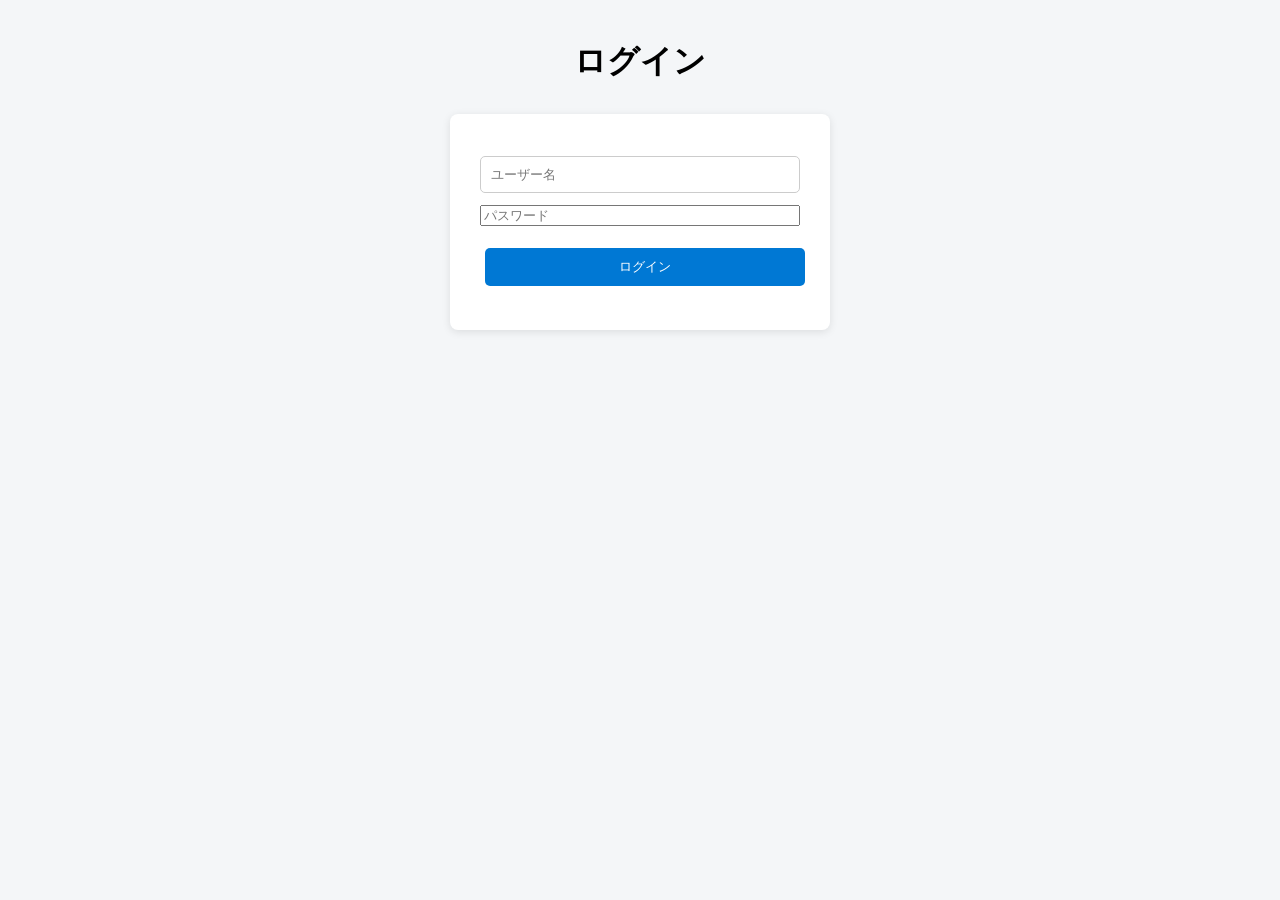
<file: index.html>
<!DOCTYPE html>
<html lang="ja">
<head>
<meta charset="UTF-8">
<title>Kabuki Event Manager</title>
<link rel="stylesheet" href="style.css">
</head>

<body>

<h1>歌舞伎イベント管理アプリ</h1>

<button onclick="logout()">ログアウト</button>

<input type="text" id="taskInput" placeholder="タスクを入力">
<button onclick="addTask()">追加</button>

<ul id="taskList"></ul>

<script>
  if (localStorage.getItem("isLoggedIn") !== "true") {
    location.href = "login.html";
  }
</script>

<script src="script.js"></script>

</body>
</html>
</file>
<file: style.css>
body {
  font-family: Arial, sans-serif;
  background-color: #f4f6f8;
  text-align: center;
}

h1 {
  margin-top: 40px;
}

input[type="text"] {
  padding: 10px;
  width: 250px;
  border: 1px solid #ccc;
  border-radius: 5px;
}

button {
  padding: 10px 15px;
  margin-left: 5px;
  border: none;
  background-color: #0078d4;
  color: white;
  border-radius: 5px;
  cursor: pointer;
}

button:hover {
  background-color: #005ea2;
}

ul {
  list-style: none;
  padding: 0;
  margin-top: 20px;
}

li {
  background: white;
  margin: 12px auto;
  padding: 12px 16px;
  width: 600px;
  border-radius: 6px;
  box-shadow: 0 2px 5px rgba(0, 0, 0, 0.1);

  display: flex;
  align-items: center;
  gap: 12px;
}

input[type="checkbox"] {
  transform: scale(1.2);
  margin: 0;
  flex-shrink: 0;
}

span {
  flex: 1;
  text-align: left;
  font-size: 16px;
  white-space: nowrap;
  overflow: hidden;
  text-overflow: ellipsis;
}

li button {
  margin-left: 0;
  flex-shrink: 0;
}

.login-box {
  width: 320px;
  margin: 30px auto;
  padding: 30px;
  background: white;
  border-radius: 8px;
  box-shadow: 0 2px 8px rgba(0, 0, 0, 0.1);
}

.login-box input {
  display: block;
  width: 100%;
  margin: 12px 0;
  box-sizing: border-box;
}

.login-box button {
  width: 100%;
  margin-top: 10px;
}

#errorMessage {
  color: red;
  font-size: 14px;
  margin-top: 10px;
}
</file>
